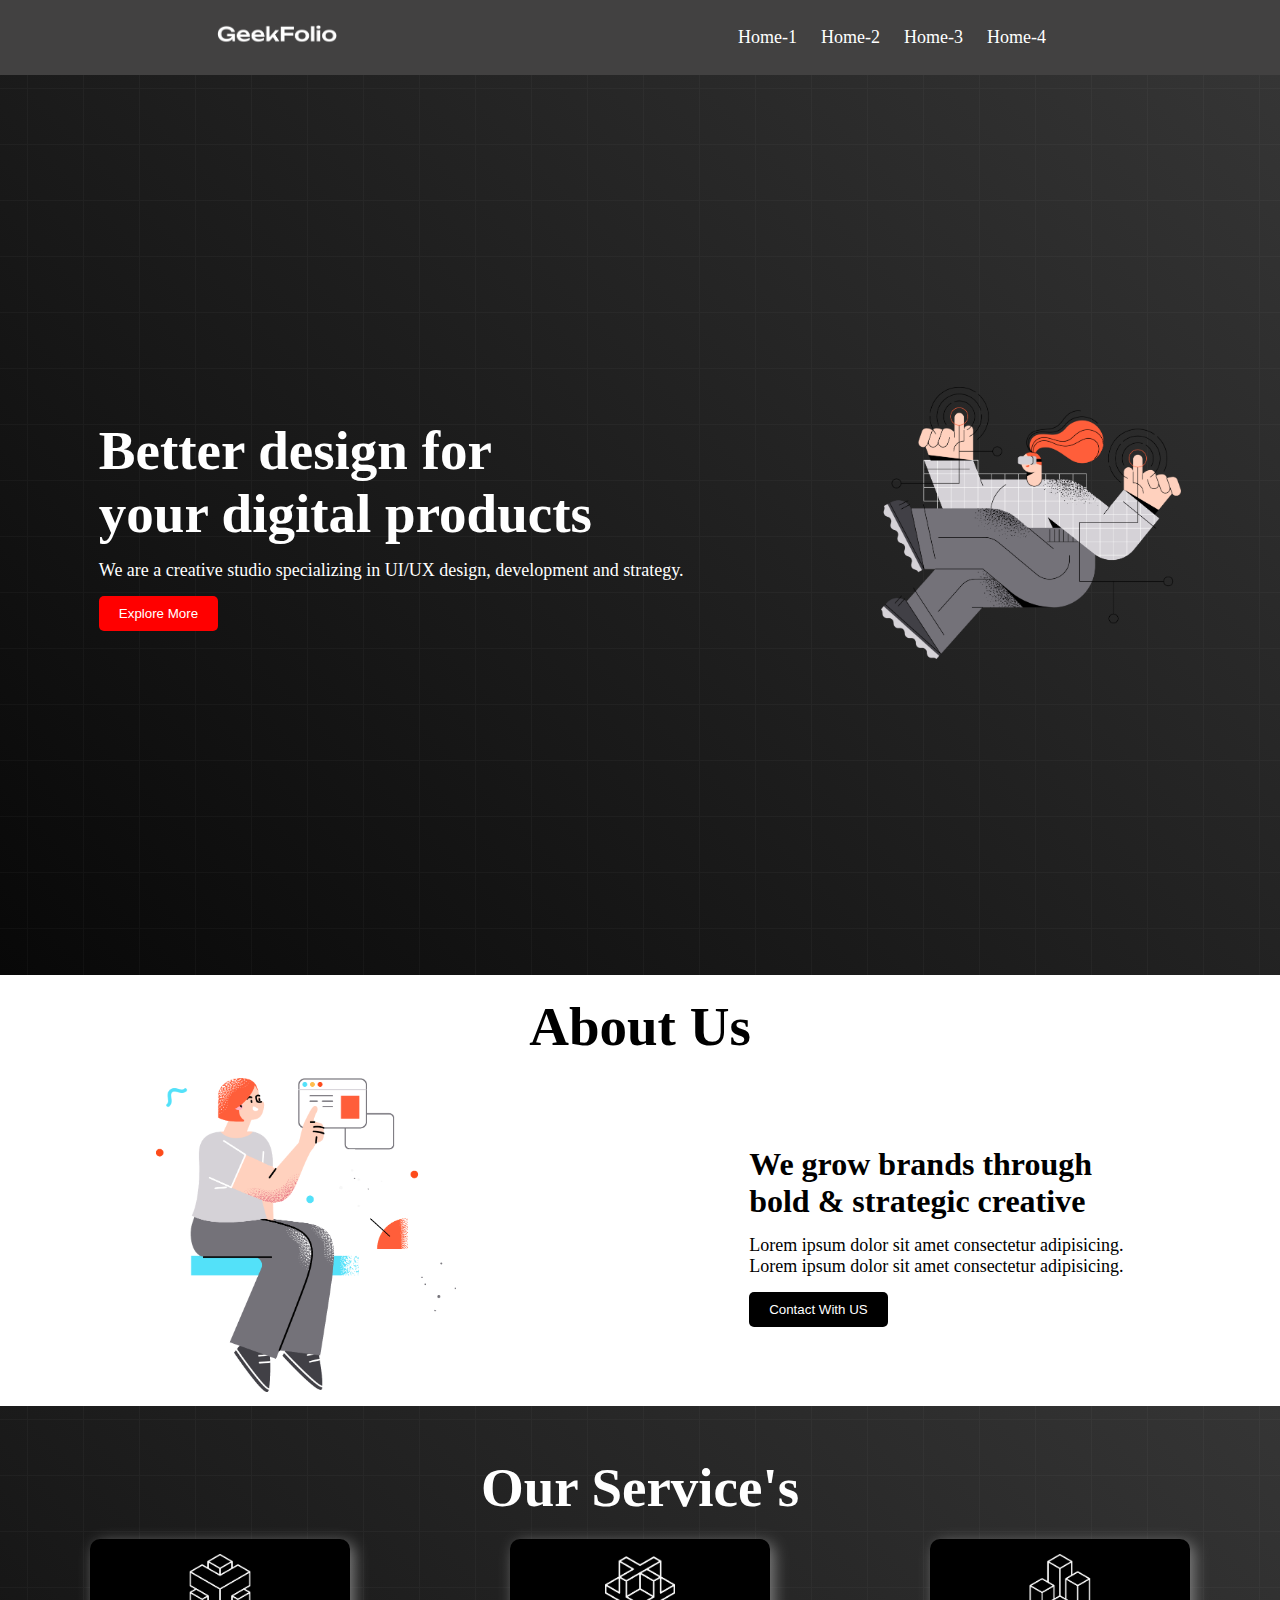
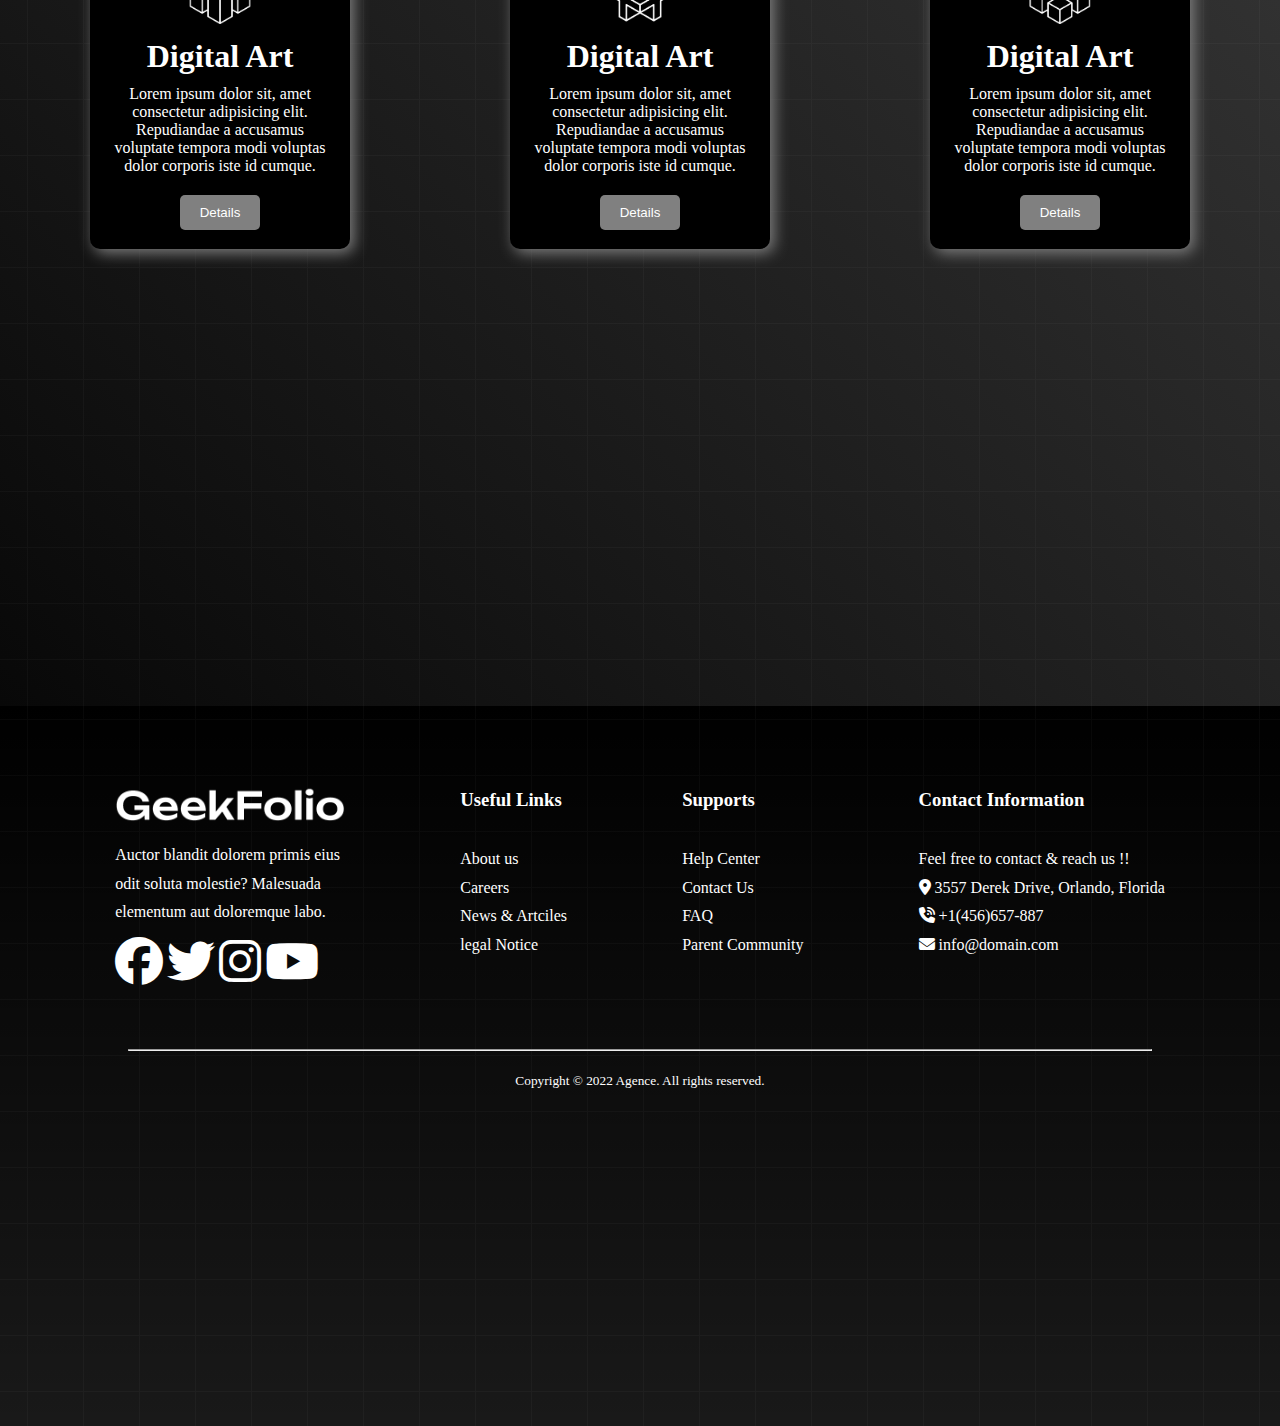
<file: index.html>
<!DOCTYPE html>
<html lang="en">
  <head>
    <meta charset="UTF-8" />
    <meta name="viewport" content="width=device-width, initial-scale=1.0" />
    <title>My first Test Digital Product Website</title>
    <link rel="stylesheet" href="style.css" />
    <link
      rel="stylesheet"
      href="https://cdnjs.cloudflare.com/ajax/libs/font-awesome/6.4.0/css/all.min.css"
    />
  </head>
  <body>
    <header>
      <div class="menu_container">
        <div class="logo">
          <img
            class="logo-photo"
            src="./logo/logo-light.png"
            alt="logo-light"
          />
        </div>
        <div class="menu">
          <li class="item">Home-1</li>
          <li class="item">Home-2</li>
          <li class="item">Home-3</li>
          <li class="item">Home-4</li>
        </div>
      </div>
    </header>
    <main>
      <section>
        <div class="container-banner">
          <div class="container-taxt">
            <h1 class="title">
              Better design for <br />
              your digital products
            </h1>
            <p class="description">
              We are a creative studio specializing in UI/UX design, development
              and strategy.
            </p>
            <button class="container-button">Explore More</button>
          </div>
          <div class="banner-image">
            <img class="banner-photo" src="./images/banner.png" alt="banner" />
          </div>
        </div>
      </section>
      <!-- this is about us section -->
      <section>
        <h1 class="title title-about">About Us</h1>
        <div class="about-container">
          <div class="about-info">
            <h1 class="">
              We grow brands through <br />
              bold & strategic creative
            </h1>
            <p class="description">
              Lorem ipsum dolor sit amet consectetur adipisicing. <br />
              Lorem ipsum dolor sit amet consectetur adipisicing.
            </p>
            <button class="container-button contact">Contact With US</button>
          </div>
          <div class="about-photo">
            <img
              class="banner-photo"
              src="./images/section.png"
              alt="section"
            />
          </div>
        </div>
      </section>
      <!-- service section is here -->
      <section>
        <div class="service">
          <h1 class="title title-box">Our Service's</h1>
          <div class="service-container">
            <div class="box">
              <img class="icon" src="./icon/0.png" alt="icon" />
              <h1 class="art">Digital Art</h1>
              <p>
                Lorem ipsum dolor sit, amet consectetur adipisicing elit.
                Repudiandae a accusamus voluptate tempora modi voluptas dolor
                corporis iste id cumque.
              </p>
              <button class="container-button box-button">Details</button>
            </div>
            <div class="box">
              <img class="icon" src="./icon/1.png" alt="icon" />
              <h1 class="art">Digital Art</h1>
              <p>
                Lorem ipsum dolor sit, amet consectetur adipisicing elit.
                Repudiandae a accusamus voluptate tempora modi voluptas dolor
                corporis iste id cumque.
              </p>
              <button class="container-button box-button">Details</button>
            </div>
            <div class="box">
              <img class="icon" src="./icon/2.png" alt="icon" />
              <h1 class="art">Digital Art</h1>
              <p>
                Lorem ipsum dolor sit, amet consectetur adipisicing elit.
                Repudiandae a accusamus voluptate tempora modi voluptas dolor
                corporis iste id cumque.
              </p>
              <button class="container-button box-button">Details</button>
            </div>
          </div>
        </div>
      </section>
    </main>
    <!-- The last part of the digital product  -->
    <footer>
      <div class="footer-container">
        <div class="logo-box">
          <img class="logo-box" src="./logo/logo-light.png" alt="logo-light" />
          <p>
            Auctor blandit dolorem primis eius odit soluta molestie? Malesuada
            elementum aut doloremque labo.
          </p>
          <div class="icons">
            <i class="fa-brands fa-3x fa-facebook"></i>
            <i class="fa-brands fa-3x fa-twitter"></i>
            <i class="fa-brands fa-3x fa-instagram"></i>
            <i class="fa-brands fa-3x fa-youtube"></i>
          </div>
        </div>
        <div class="useful-link">
          <h3 class="footer-title">Useful Links</h3>
          <p>About us</p>
          <p>Careers</p>
          <p>News & Artciles</p>
          <p>legal Notice</p>
        </div>
        <div class="Supports">
          <h3 class="footer-title">Supports</h3>
          <p>Help Center</p>
          <p>Contact Us</p>
          <p>FAQ</p>
          <p>Parent Community</p>
        </div>
        <div class="Contact-Information">
          <h3 class="footer-title">Contact Information</h3>
          <p>Feel free to contact & reach us !!</p>
          <p>
            <i class="fa-solid fa-location-dot"></i> 3557 Derek Drive, Orlando,
            Florida
          </p>
          <p><i class="fa-solid fa-phone-volume"></i> +1(456)657-887</p>
          <p><i class="fa-solid fa-envelope d"></i> info@domain.com</p>
        </div>
      </div>
      <hr class="hr" />
      <p class="copy">
        <small>Copyright &copy; 2022 Agence. All rights reserved.</small>
      </p>
    </footer>
  </body>
</html>
</file>
<file: style.css>
* {
  padding: 0;
  margin: 0;
}
.menu_container {
  background-color: #424141;
  padding: 20px;
  color: white;
  list-style: none;
  display: flex;
  align-items: center;
  justify-content: space-around;
}
.logo-photo {
  width: 120px;
}
.menu {
  display: flex;
}
.item {
  margin-right: 10px;
  padding: 7px;
  font-size: 18px;
  cursor: pointer;
}
.item:hover {
  background-color: black;
  color: white;
}
.container-banner {
  display: flex;
  justify-content: space-around;
  height: 100vh;
  align-items: center;
  background-image: url("./images/background.png"),
    linear-gradient(45deg, rgb(8, 8, 8), rgb(53, 53, 53));
  color: white;
}
.title {
  font-size: 55px;
  font-weight: bold;
}
.description {
  margin-top: 15px;
  font-size: 18px;
  margin-bottom: 15px;
}
.banner-photo {
  width: 300px;
}
.container-button {
  background-color: #ff0000;
  padding: 10px 20px;
  border: none;
  color: white;
  border-radius: 5px;
}
.container-button:hover{
  background-color: #ffffff;
  color: black;
  transition: all 0.4s ease;
}

.contact{
  background-color: black;
}
.contact:hover{
  background-color: #ff0000;
  color: white;
}
.about-container {
  display: flex;
  justify-content: space-around;
  align-items: center;
  flex-direction: row-reverse;
  padding: 10px;
}
.title-about {
  text-align: center;
  margin-top: 20px;
  color: black;
  padding-bottom: 10px;
}
.icon {
  width: 70px;
}
.box {
  width: 230px;
  height: 280px;
  box-shadow: 4px 4px 15px gray;
  background-color: black;
  color: white;
  text-align: center;
  padding: 15px;
  border-radius: 10px;
}
.box-button {
  background-color: gray;
  margin-top: 20px;
}
.art {
  margin-top: 10px;
  margin-bottom: 10px;
}
.service-container {
  display: flex;
  justify-content: space-around;
  padding: 10px;
  height: 80vh;
}
.service {
  height: 100vh;
  background-image: url("./images/background.png"),
    linear-gradient(45deg, rgb(8, 8, 8), rgb(53, 53, 53));
}
.title-box {
  text-align: center;
  color: white;
  padding-top: 50px;
  padding-bottom: 10px;
}
footer {
  height: 80vh;
  background-image: url("./images/background.png"),
    linear-gradient(rgba(0, 0, 0, 1), rgba(0, 0, 0, 0.9));
}
.footer-container {
  display: flex;
  justify-content: space-evenly;
  color: white;
  padding-top: 80px;
  line-height: 1.8em;
}

.logo-box {
  width: 230px;
}
.icons {
  margin-top: 10px;
}
.footer-title {
  margin-bottom: 30px;
}
.hr{
  margin-top: 60px;
  margin-right: 10%;
  margin-left: 10%;
}
.copy{
  color: white;
  margin-top: 20px;
  text-align: center;
}
</file>
